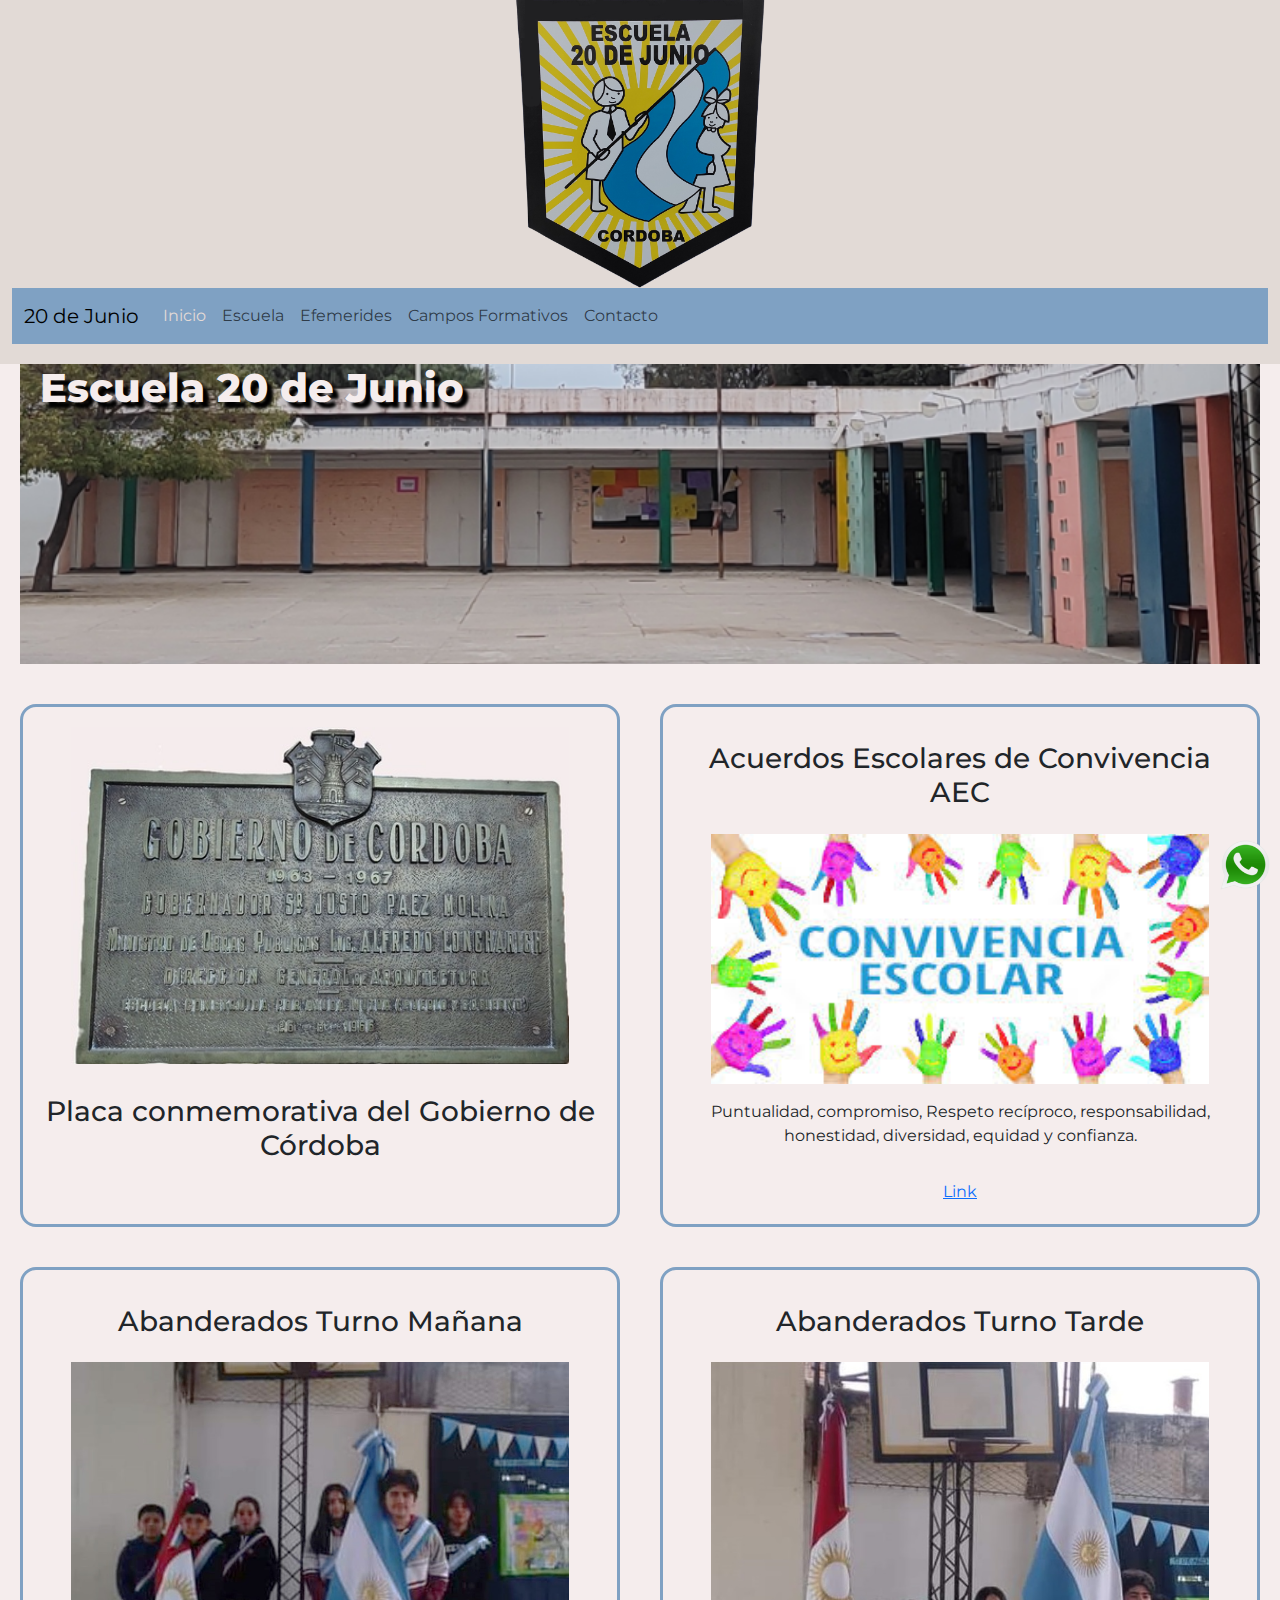
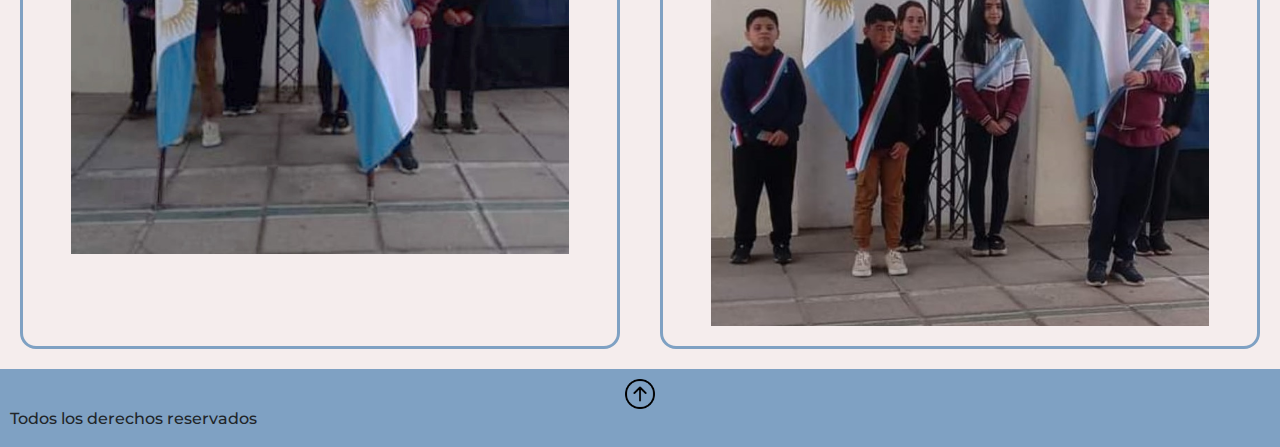
<file: index.html>
<!DOCTYPE html>
<html lang="en">
<head>
    <meta charset="UTF-8">
    <meta name="viewport" content="width=device-width, initial-scale=1.0">
    <!-- link de bt -->
    <link href="https://cdn.jsdelivr.net/npm/bootstrap@5.3.3/dist/css/bootstrap.min.css" rel="stylesheet" integrity="sha384-QWTKZyjpPEjISv5WaRU9OFeRpok6YctnYmDr5pNlyT2bRjXh0JMhjY6hW+ALEwIH" crossorigin="anonymous">
    <!-- linkeo css -->
    <link rel="stylesheet" href="css/main.css">
    <title>Inicio - Escuela 20 de Junio</title>
    <meta name="description" content="Escuela 20 de Junio, con nivel primario en ambos turnos. Te presentamos la web de nuestra querida escuela primaria.">
    <meta name="keywords" content="escuela, educacion, barrio, jardin, primaria, villa revol, zona sur, cordoba, sur, argentina, capital, ciudad universitaria">
    <!-- link de fuentes -->
    <link rel="preconnect" href="https://fonts.googleapis.com">
    <link rel="preconnect" href="https://fonts.gstatic.com" crossorigin>
    <link href="https://fonts.googleapis.com/css2?family=Montserrat:ital,wght@0,100..900;1,100..900&display=swap" rel="stylesheet">
    <!-- link para animacion de h1 -->
    <link rel="stylesheet" href="https://cdnjs.cloudflare.com/ajax/libs/animate.css/4.1.1/animate.min.css">
    <!-- se agrega favicom -->
    <link rel="apple-touch-icon" sizes="180x180" href="img/apple-touch-icon.png">
    <link rel="icon" type="image/png" sizes="32x32" href="img/favicon-32x32.png">
    <link rel="icon" type="image/png" sizes="16x16" href="img/favicon-16x16.png">
  </head>
<body>
    <!-- imagen y menu principal -->
    <header id="arriba-index" class="container-fluid">
        <div class="row">
            <div class=" text-center">
                <a href="index.html" >
                    <img class="imagen-logo" src="img/escudo.png" alt="logo del menu">
                </a>
            </div>
            
            <div>  
              <!-- menu de navegacion de bt -->
              <nav class=" navbar navbar-expand-lg marg-0">
                <div class="container-fluid">
                  <a class="navbar-brand" href="index.html">20 de Junio</a>
                  <button class="navbar-toggler " type="button" data-bs-toggle="collapse" data-bs-target="#navbarSupportedContent" aria-controls="navbarSupportedContent" aria-expanded="false" aria-label="Toggle navigation">
                    <span class="navbar-toggler-icon"></span>
                  </button>
                  <div class="collapse navbar-collapse" id="navbarSupportedContent">
                    <ul class="navbar-nav me-auto mb-2 mb-lg-0">
                      <li class="nav-item">
                        <a class="nav-link disable page-active">Inicio</a>
                      </li>
                      <li class="nav-item">
                        <a href="pages/escuela.html" class="nav-link mouse" >Escuela</a>
                      </li>
                      <li class="nav-item">
                        <a href="pages/efemerides.html" class="nav-link mouse" >Efemerides</a>
                      </li>
                      <li class="nav-item">
                        <a href="pages/campos-formativos.html" class="nav-link mouse">Campos Formativos</a>
                      </li>
                      <li class="nav-item">
                        <a href="pages/contacto.html" class="nav-link mouse">Contacto</a>
                      </li>
                    </ul>
                  </div>
                </div>
              </nav>
            </div>
        </div>
        
        
    </header>

    <!-- Contenido principal --> 
    <main>
        
        <div class="div-index">
            <h1 class="animate__animated animate__backInLeft animate__slow">Escuela 20 de Junio</h1>
        </div>

        <div class="main-index">
          <div class="contenedor">
            <img src="img/placa-gobernador.jpg" alt="placa conmemorativa" class="foto-html">
            <h3>Placa conmemorativa del Gobierno de Córdoba</h3>
          </div>

          <div class="contenedor">
            <h3>Acuerdos Escolares de Convivencia <span>AEC</span></h3>
            <img src="img/aec.jpg" alt="manos pintadas - convivencia escolar" class="foto-html">
            <p>Puntualidad, compromiso, Respeto recíproco, responsabilidad, honestidad, diversidad, equidad y confianza.</p>
            <a href="https://www.igualdadycalidadcba.gov.ar/SIPEC-CBA/publicaciones/Narrativas2009/Convivencia.pdf" target="_blank">Link</a>
          </div>

          <div class="contenedor">
            <h3>Abanderados Turno Mañana</h3>
            <img src="img/abanderados-turno-m.jpg" alt="alumnos abanderados turno mañana" class="foto-html">
          </div>

          <div class="contenedor">
            <h3>Abanderados Turno Tarde</h3>
            <img src="img/abanderados-turno-t.jpg" alt="alumnos abanderados turno tarde"  class="foto-html">
          </div>

        </div>
       
    </main>
    
     <!-- pie de pagina -->
    <footer>
        
        
        <!-- imagen y link de whatsapp -->
        <div class="icon-whatsapp fixed-bottom">
            <a href="https://wa.me/+5493515920626" target="_blank"><img src="img/whatsapp.png" alt="icono whatsapp"></a>

        </div>

        <!-- boton volver arriba -->
        <div  class="flecha">
          <a href="#arriba-index">
                <img src="img/flecha-arriba.png" alt="flecha para arriba">
          </a>
        </div>
        <h6>Todos los derechos reservados</h6>
    </footer>
    

    <!-- js -->
    <script src="https://cdn.jsdelivr.net/npm/bootstrap@5.3.3/dist/js/bootstrap.bundle.min.js" integrity="sha384-YvpcrYf0tY3lHB60NNkmXc5s9fDVZLESaAA55NDzOxhy9GkcIdslK1eN7N6jIeHz" crossorigin="anonymous"></script>
</body>
</html>
</file>
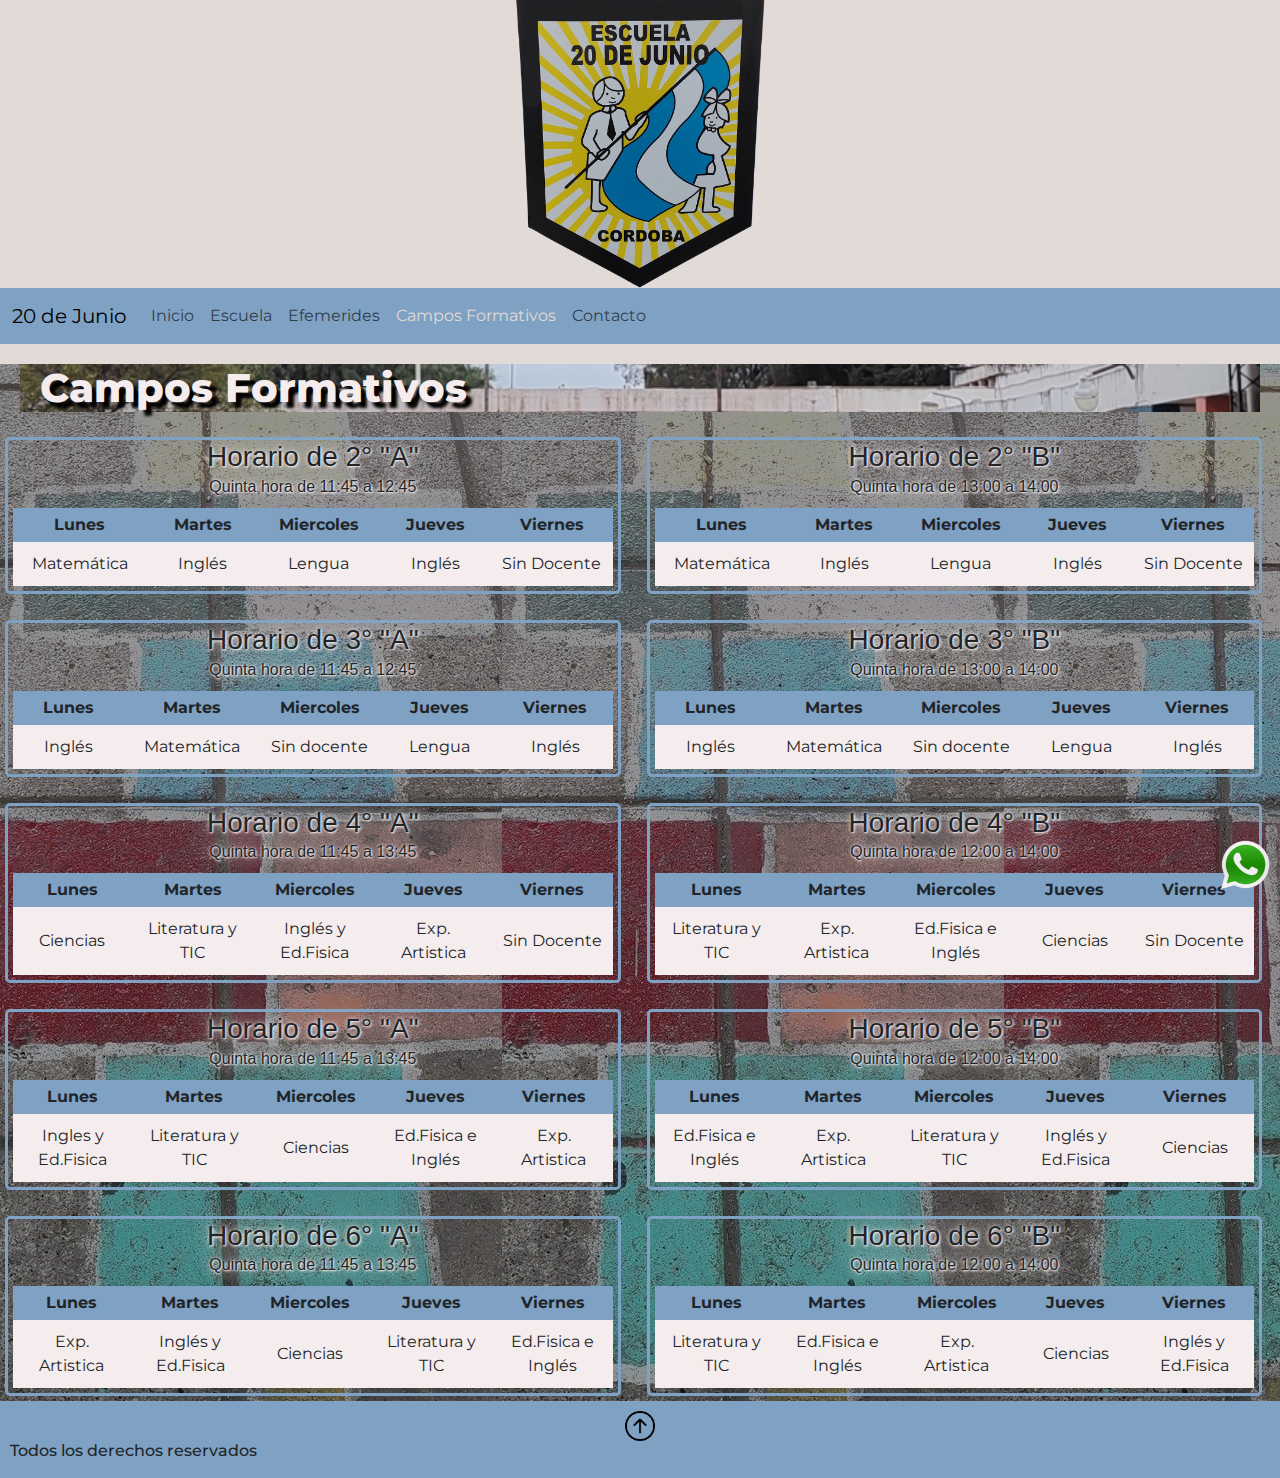
<file: pages/campos-formativos.html>
<!DOCTYPE html>
<html lang="en">
<head>
    <meta charset="UTF-8">
    <meta name="viewport" content="width=device-width, initial-scale=1.0">
    <!-- link de bt -->
    <link href="https://cdn.jsdelivr.net/npm/bootstrap@5.3.3/dist/css/bootstrap.min.css" rel="stylesheet" integrity="sha384-QWTKZyjpPEjISv5WaRU9OFeRpok6YctnYmDr5pNlyT2bRjXh0JMhjY6hW+ALEwIH" crossorigin="anonymous">
    <!-- link del css -->
    <link rel="stylesheet" href="../css/main.css">
    <title>Horario de los Campos Formativos - 20 de Junio</title>
    <meta name="description" content="Los campos formativos atienden simultaneamente a la dimension práctica y teórica, siendo responsables de su articulación. Aqui estan los horarios de ambos turnos">
    <!-- link de fuentes -->
    <link rel="preconnect" href="https://fonts.googleapis.com">
    <link rel="preconnect" href="https://fonts.gstatic.com" crossorigin>
    <link href="https://fonts.googleapis.com/css2?family=Montserrat:ital,wght@0,100..900;1,100..900&display=swap" rel="stylesheet">
    <!-- link para animacion de h1 -->
    <link rel="stylesheet" href="https://cdnjs.cloudflare.com/ajax/libs/animate.css/4.1.1/animate.min.css">
    <!-- se agrega favicom -->
    <link rel="apple-touch-icon" sizes="180x180" href="../img/apple-touch-icon.png">
    <link rel="icon" type="image/png" sizes="32x32" href="../img/favicon-32x32.png">
    <link rel="icon" type="image/png" sizes="16x16" href="../img/favicon-16x16.png">
</head>
<body>
    <header id="arriba-campos" class="container-fluid">
        <div class="row">
            <div class=" text-center">
                <a href="../index.html" >
                    <img class="imagen-logo" src="../img/escudo.png" alt="logo del menu">
                </a>
                </div>
            <!-- menu de navegacion de bt -->
            <nav class=" navbar navbar-expand-lg marg-0">
                <div class="container-fluid">
                    <a class="navbar-brand" href="../index.html">20 de Junio</a>

                    <button class="navbar-toggler" type="button" data-bs-toggle="collapse" data-bs-target="#navbarSupportedContent" aria-controls="navbarSupportedContent" aria-expanded="false" aria-label="Toggle navigation">
                        <span class="navbar-toggler-icon"></span>
                    </button>
                    <div class="collapse navbar-collapse" id="navbarSupportedContent">
                        <ul class="navbar-nav me-auto mb-2 mb-lg-0">
                            <li class="nav-item">
                                <a href="../index.html" class="nav-link mouse">Inicio</a>
                            </li>
                            <li class="nav-item">
                                <a href="escuela.html" class="nav-link mouse" >Escuela</a>
                            </li>
                            <li class="nav-item">
                                <a href="efemerides.html" class="nav-link mouse" >Efemerides</a>
                            </li>
                            <li class="nav-item">
                                <a href="campos-formativos.html" class="nav-link disable page-active">Campos Formativos</a>
                            </li>
                            <li class="nav-item">
                                <a href="contacto.html" class="nav-link mouse">Contacto</a>
                            </li>
                        </ul>
                    </div>
                </div>
            </nav>
        </div>
    </header>

    <main class="main-campos">
        <div class="div-secundarios">
            <h1 class="animate__animated animate__backInLeft animate__slow">Campos Formativos</h1>
            
        </div>

        <div class="div-tablas-campos">
            <div>
                <h3>Horario de 2° "A"</h3>
                <p>Quinta hora de 11:45 a 12:45</p>
             
                <table>
                    <tr>
                        <th>Lunes</th>
                        <th>Martes</th>
                        <th>Miercoles</th>
                        <th>Jueves</th>
                        <th>Viernes</th>
                    </tr>
                    <tr>
                        <td>Matemática</td>
                        <td>Inglés</td>
                        <td>Lengua</td>
                        <td>Inglés</td>
                        <td>Sin Docente</td>
                    </tr>
                </table>
            </div> 
            <div>
                <h3>Horario de 2° "B"</h3>
                <p> Quinta hora de 13:00 a 14:00</p>
                <table>
                    <tr>
                        <th>Lunes</th>
                        <th>Martes</th>
                        <th>Miercoles</th>
                        <th>Jueves</th>
                        <th>Viernes</th>
                    </tr>
                    <tr>
                        <td>Matemática</td>
                        <td>Inglés</td>
                        <td>Lengua</td>
                        <td>Inglés</td>
                        <td>Sin Docente</td>
                    </tr>
                </table>
            </div>
            <div>
                <h3>Horario de 3° "A"</h3>
                <p> Quinta hora de 11:45 a 12:45</p>
                <table>
                    <tr>
                        <th>Lunes</th>
                        <th>Martes</th>
                        <th>Miercoles</th>
                        <th>Jueves</th>
                        <th>Viernes</th>
                    </tr>
                    <tr>
                        <td>Inglés</td>
                        <td>Matemática</td>
                        <td>Sin docente</td>
                        <td>Lengua</td>
                        <td>Inglés</td>
                    </tr>
                </table>
            </div>
            <div>
                <h3>Horario de 3° "B"</h3>
                <p> Quinta hora de 13:00 a 14:00</p>
                <table>
                    <tr>
                        <th>Lunes</th>
                        <th>Martes</th>
                        <th>Miercoles</th>
                        <th>Jueves</th>
                        <th>Viernes</th>
                    </tr>
                    <tr>
                        <td>Inglés</td>
                        <td>Matemática</td>
                        <td>Sin docente</td>
                        <td>Lengua</td>
                        <td>Inglés</td>
                    </tr>
                </table>
            </div>     
            <div>
                <h3>Horario de 4° "A"</h3>
                <p> Quinta hora de 11:45 a 13:45</p>
                <table>
                    <tr>
                        <th>Lunes</th>
                        <th>Martes</th>
                        <th>Miercoles</th>
                        <th>Jueves</th>
                        <th>Viernes</th>
                    </tr>
                    <tr>
                        <td>Ciencias</td>
                        <td>Literatura y TIC</td>
                        <td>Inglés y Ed.Fisica</td>
                        <td>Exp. Artistica</td>
                        <td>Sin Docente</td>
                    </tr>
                </table>
            </div> 
            <div>
                <h3>Horario de 4° "B"</h3>
                <p> Quinta hora de 12:00 a 14:00</p>
                <table>
                    <tr>
                        <th>Lunes</th>
                        <th>Martes</th>
                        <th>Miercoles</th>
                        <th>Jueves</th>
                        <th>Viernes</th>
                    </tr>
                    <tr>
                        <td>Literatura y TIC</td>
                        <td>Exp. Artistica</td>
                        <td>Ed.Fisica e Inglés</td>
                        <td>Ciencias</td>
                        <td>Sin Docente</td>
                    </tr>
                </table>
            </div> 
            <div>
                <h3>Horario de 5° "A"</h3>
                <p> Quinta hora de 11:45 a 13:45</p>
                <table>
                    <tr>
                        <th>Lunes</th>
                        <th>Martes</th>
                        <th>Miercoles</th>
                        <th>Jueves</th>
                        <th>Viernes</th>
                    </tr>
                    <tr>
                        <td>Ingles y Ed.Fisica</td>
                        <td>Literatura y TIC</td>
                        <td>Ciencias</td>
                        <td>Ed.Fisica e Inglés</td>
                        <td>Exp. Artistica</td>
                    </tr>
                </table>
            </div>
            <div>
                <h3>Horario de 5° "B"</h3>
                <p> Quinta hora de 12:00 a 14:00</p>
                <table>
                    <tr>
                        <th>Lunes</th>
                        <th>Martes</th>
                        <th>Miercoles</th>
                        <th>Jueves</th>
                        <th>Viernes</th>
                    </tr>
                    <tr>
                        <td>Ed.Fisica e Inglés</td>
                        <td>Exp. Artistica</td>
                        <td>Literatura y TIC</td>
                        <td>Inglés y Ed.Fisica</td>
                        <td>Ciencias</td>
                    </tr>
                </table>
            </div>
            <div>
                <h3>Horario de 6° "A"</h3>
                <p> Quinta hora de 11:45 a 13:45</p>
                <table>
                    <tr>
                        <th>Lunes</th>
                        <th>Martes</th>
                        <th>Miercoles</th>
                        <th>Jueves</th>
                        <th>Viernes</th>
                    </tr>
                    <tr>
                        <td>Exp. Artistica</td>
                        <td>Inglés y Ed.Fisica</td>
                        <td>Ciencias</td>
                        <td>Literatura y TIC</td>
                        <td>Ed.Fisica e Inglés</td>
                    </tr>
                </table>
            </div> 
            <div>
                <h3>Horario de 6° "B"</h3>
                <p> Quinta hora de 12:00 a 14:00</p>
                <table>
                    <tr>
                        <th>Lunes</th>
                        <th>Martes</th>
                        <th>Miercoles</th>
                        <th>Jueves</th>
                        <th>Viernes</th>
                    </tr>
                    <tr>
                        <td>Literatura y TIC</td>
                        <td>Ed.Fisica e Inglés</td>
                        <td>Exp. Artistica</td>
                        <td>Ciencias</td>
                        <td>Inglés y Ed.Fisica</td>
                    </tr>
                </table>
            </div> 
        </div>
    </main>
    

    <footer>
        <!-- imagen y link de whatsapp -->
        <div class="icon-whatsapp">
            <a href="https://wa.me/+5493515920626" target="_blank"><img src="../img/whatsapp.png" alt="icono whatsapp">
            </a>

        </div>

        <!-- boton volver arriba -->
        <div  class="flecha">
            <a href="#arriba-campos">
                <img src="../img/flecha-arriba.png" alt="flecha para arriba">
            </a>
        </div>
        <h6>Todos los derechos reservados</h6>
    </footer>

    <!-- link de bt js -->
    <script src="https://cdn.jsdelivr.net/npm/bootstrap@5.3.3/dist/js/bootstrap.bundle.min.js" integrity="sha384-YvpcrYf0tY3lHB60NNkmXc5s9fDVZLESaAA55NDzOxhy9GkcIdslK1eN7N6jIeHz" crossorigin="anonymous"></script>
</body>
</html>
</file>
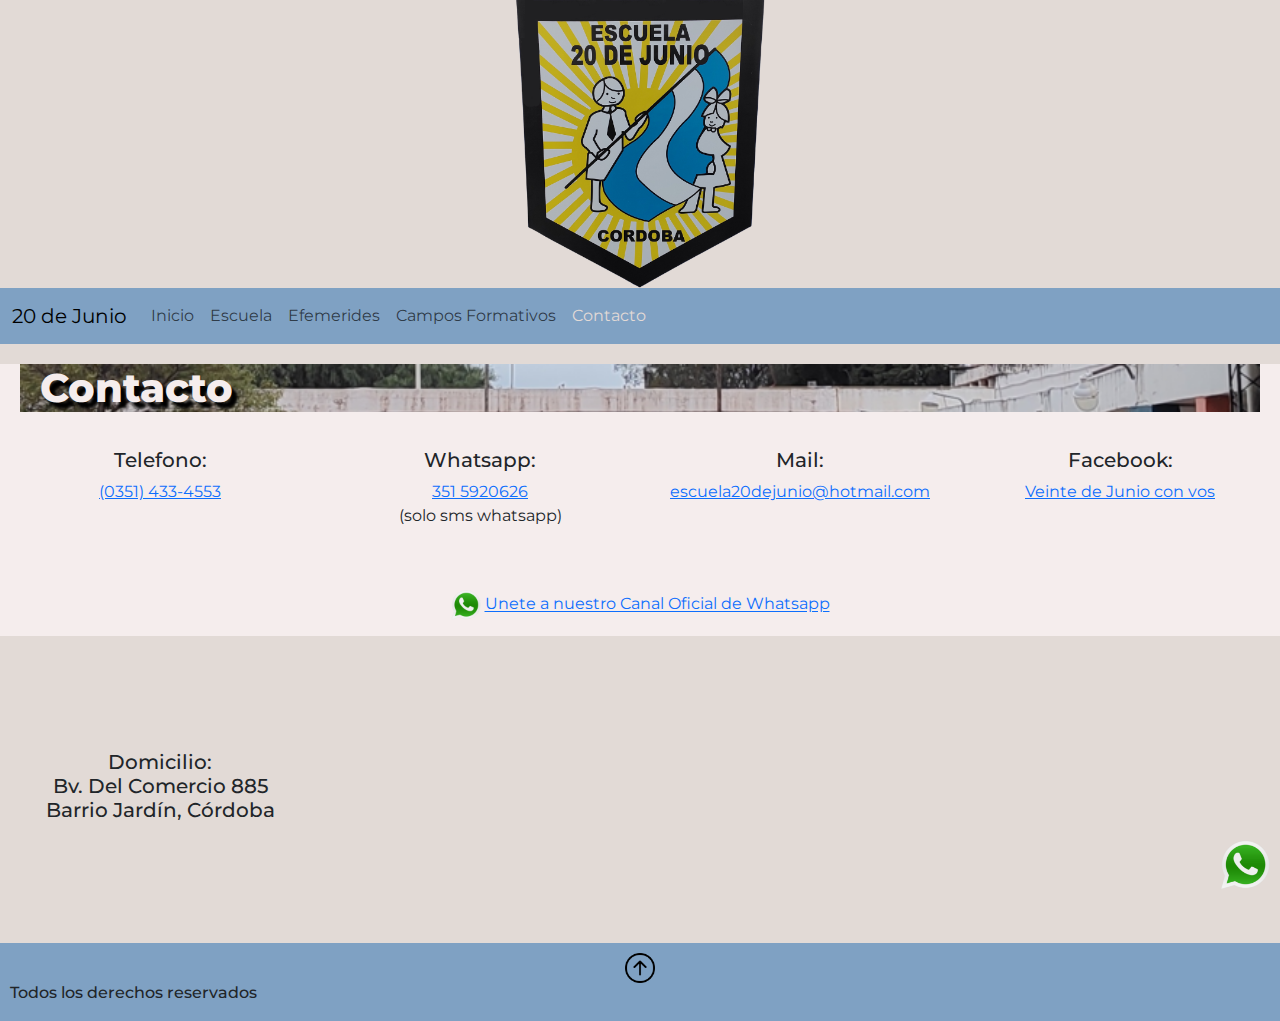
<file: pages/contacto.html>
<!DOCTYPE html>
<html lang="en">
<head>
    <meta charset="UTF-8">
    <meta name="viewport" content="width=device-width, initial-scale=1.0">
    <!-- link de bt -->
    <link href="https://cdn.jsdelivr.net/npm/bootstrap@5.3.3/dist/css/bootstrap.min.css" rel="stylesheet" integrity="sha384-QWTKZyjpPEjISv5WaRU9OFeRpok6YctnYmDr5pNlyT2bRjXh0JMhjY6hW+ALEwIH" crossorigin="anonymous">
    <!-- link icon bt -->
    <link rel="stylesheet" href="https://cdn.jsdelivr.net/npm/bootstrap-icons@1.11.3/font/bootstrap-icons.min.css">
    <!-- link del css -->
    <link rel="stylesheet" href="../css/main.css">
    <title>Contactos - 20 de Junio</title>
    <meta name="description" content="Todos nuestros medios de contacto por los que se pueden comunicar. Tenemos mail, teléfono, whatsapp y facebook.">
    <!-- link de fuentes -->
    <link rel="preconnect" href="https://fonts.googleapis.com">
    <link rel="preconnect" href="https://fonts.gstatic.com" crossorigin>
    <link href="https://fonts.googleapis.com/css2?family=Montserrat:ital,wght@0,100..900;1,100..900&display=swap" rel="stylesheet">
    <!-- link para animacion de h1 -->
    <link rel="stylesheet" href="https://cdnjs.cloudflare.com/ajax/libs/animate.css/4.1.1/animate.min.css">
    <!-- se agrega favicom -->
    <link rel="apple-touch-icon" sizes="180x180" href="../img/apple-touch-icon.png">
    <link rel="icon" type="image/png" sizes="32x32" href="../img/favicon-32x32.png">
    <link rel="icon" type="image/png" sizes="16x16" href="../img/favicon-16x16.png">
</head>

<body>
    <header id="arriba-contacto" class="container-fluid">
        <div class="row">
            <div class=" text-center">
                <a href="../index.html" >
                    <img class="imagen-logo" src="../img/escudo.png" alt="logo del menu">
                </a>
            </div>
        
            <!-- menu de navegacion de bt -->
            <nav class=" navbar navbar-expand-lg marg-0">
                <div class="container-fluid">
                    <a class="navbar-brand" href="../index.html">20 de Junio</a>

                    <button class="navbar-toggler" type="button" data-bs-toggle="collapse" data-bs-target="#navbarSupportedContent" aria-controls="navbarSupportedContent" aria-expanded="false" aria-label="Toggle navigation">
                        <span class="navbar-toggler-icon"></span>
                    </button>
                    <div class="collapse navbar-collapse" id="navbarSupportedContent">
                        <ul class="navbar-nav me-auto mb-2 mb-lg-0">
                            <li class="nav-item">
                                <a href="../index.html" class="nav-link mouse">Inicio</a>
                            </li>
                            <li class="nav-item">
                                <a class="nav-link mouse" >Escuela</a>
                            </li>
                            <li class="nav-item">
                                <a href="efemerides.html" class="nav-link mouse" >Efemerides</a>
                            </li>
                            <li class="nav-item">
                                <a href="campos-formativos.html" class="nav-link mouse">Campos Formativos</a>
                            </li>
                            <li class="nav-item">
                                
                                <a href="contacto.html" class="nav-link disable page-active">Contacto</a>
                            </li>
                        </ul>
                    </div>
                </div>
            </nav>
        </div>
    </header>

    <main>
        <div class="div-secundarios">
            <h1 class="animate__animated animate__backInLeft animate__slow">Contacto</h1>
        </div>

        <div>
            <div class="contactos">
                <div><h5>Telefono:</h5>
                    <a href="tel:(0351)433-4553" target="_blank">(0351) 433-4553</a>
                </div>
                <div>
                    <h5>Whatsapp:</h5>
                    <a href="https://wa.me/+5493515920626" target="_blank">351 5920626 </a>
                    <p>(solo sms whatsapp)</p>
                </div>
                <div>
                    <h5>Mail:</h5> 
                    <a href="mailto:escuela20dejunio@hotmail.com" target="_blank">escuela20dejunio@hotmail.com</a> 
                </div>
                <div>
                    <h5>Facebook:</h5>
                    <a href="https://www.facebook.com/veinte.dejunio.33" target="_blank">Veinte de Junio con vos</a>
                </div>
                <div class="link-canal">
                    <img class="img-whatsapp" src="../img/whatsapp.png" alt="icono whatsapp">
                    <a href="https://whatsapp.com/channel/0029VaINmRvFnSz7zRt57f29" target="_blank">Unete a nuestro Canal Oficial de Whatsapp</a>
                </div>
            </div>
        </div>

        <div class="mapa">
            <div>
                <h5> Domicilio: <br>Bv. Del Comercio 885 Barrio Jardín, Córdoba</h5>
            </div>

            <!-- mapa de google -->
            <div>
                <iframe src="https://www.google.com/maps/embed?pb=!1m18!1m12!1m3!1d27225.08075545466!2d-64.19361616514296!3d-31.465469739095482!2m3!1f0!2f0!3f0!3m2!1i1024!2i768!4f13.1!3m3!1m2!1s0x9432a2effd20fcaf%3A0xf0e2e670ffd8b6a7!2sEscuela%20Prov.%2020%20De%20Junio!5e0!3m2!1ses-419!2sar!4v1726320944235!5m2!1ses-419!2sar" width="400" height="300" style="border:0;" allowfullscreen="" loading="lazy" referrerpolicy="no-referrer-when-downgrade"></iframe>
            </div>
           
        </div>
    </main>

    <footer>
        
        <!-- imagen y link de whatsapp -->
        <div class="icon-whatsapp">
            <a href="https://wa.me/+5493515920626" target="_blank"><img src="../img/whatsapp.png" alt="icono whatsapp"></a>

        </div>

        <!-- boton volver arriba -->
        <div  class="flecha">
            <a href="#arriba-contacto">
                <img src="../img/flecha-arriba.png" alt="flecha para arriba">
            </a>
        </div>
        <h6>Todos los derechos reservados</h6>
    </footer>
    
    <!-- link de bt js -->
    <script src="https://cdn.jsdelivr.net/npm/bootstrap@5.3.3/dist/js/bootstrap.bundle.min.js" integrity="sha384-YvpcrYf0tY3lHB60NNkmXc5s9fDVZLESaAA55NDzOxhy9GkcIdslK1eN7N6jIeHz" crossorigin="anonymous"></script>
</body>

</html>
</file>
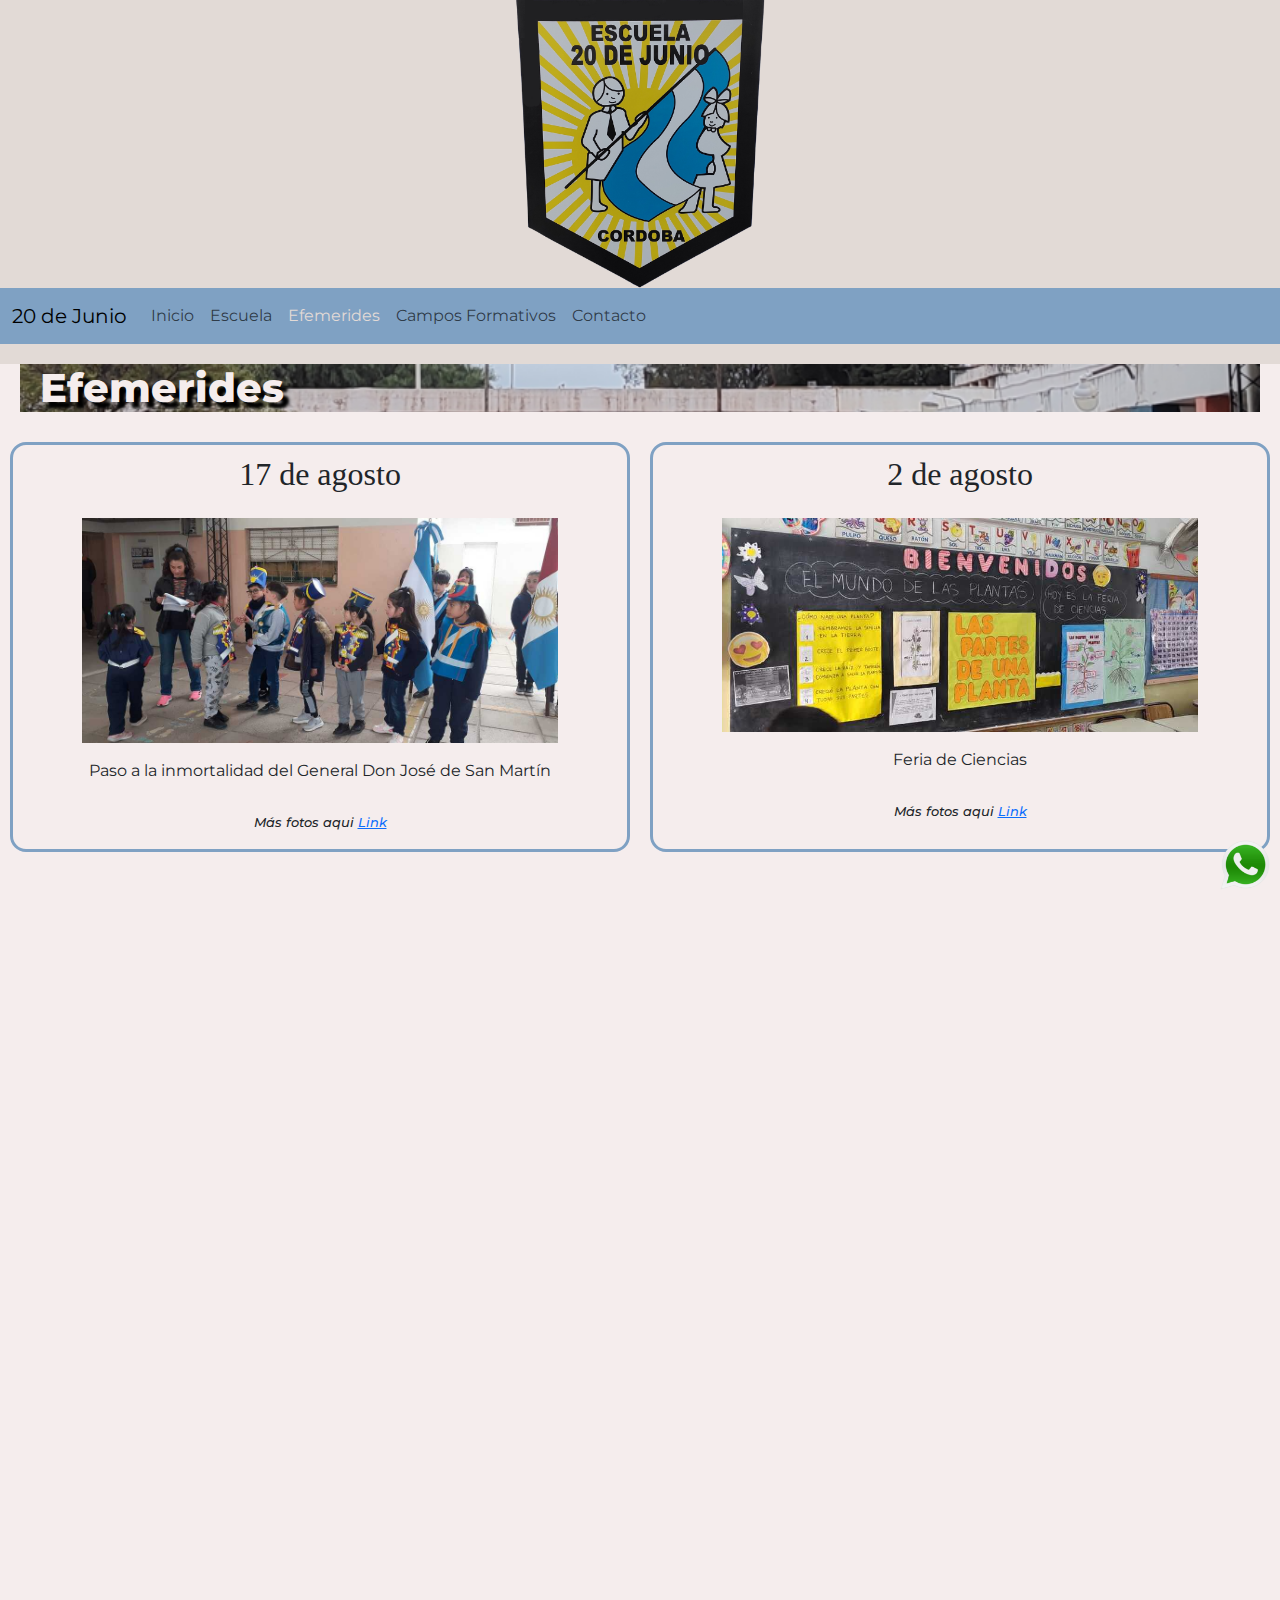
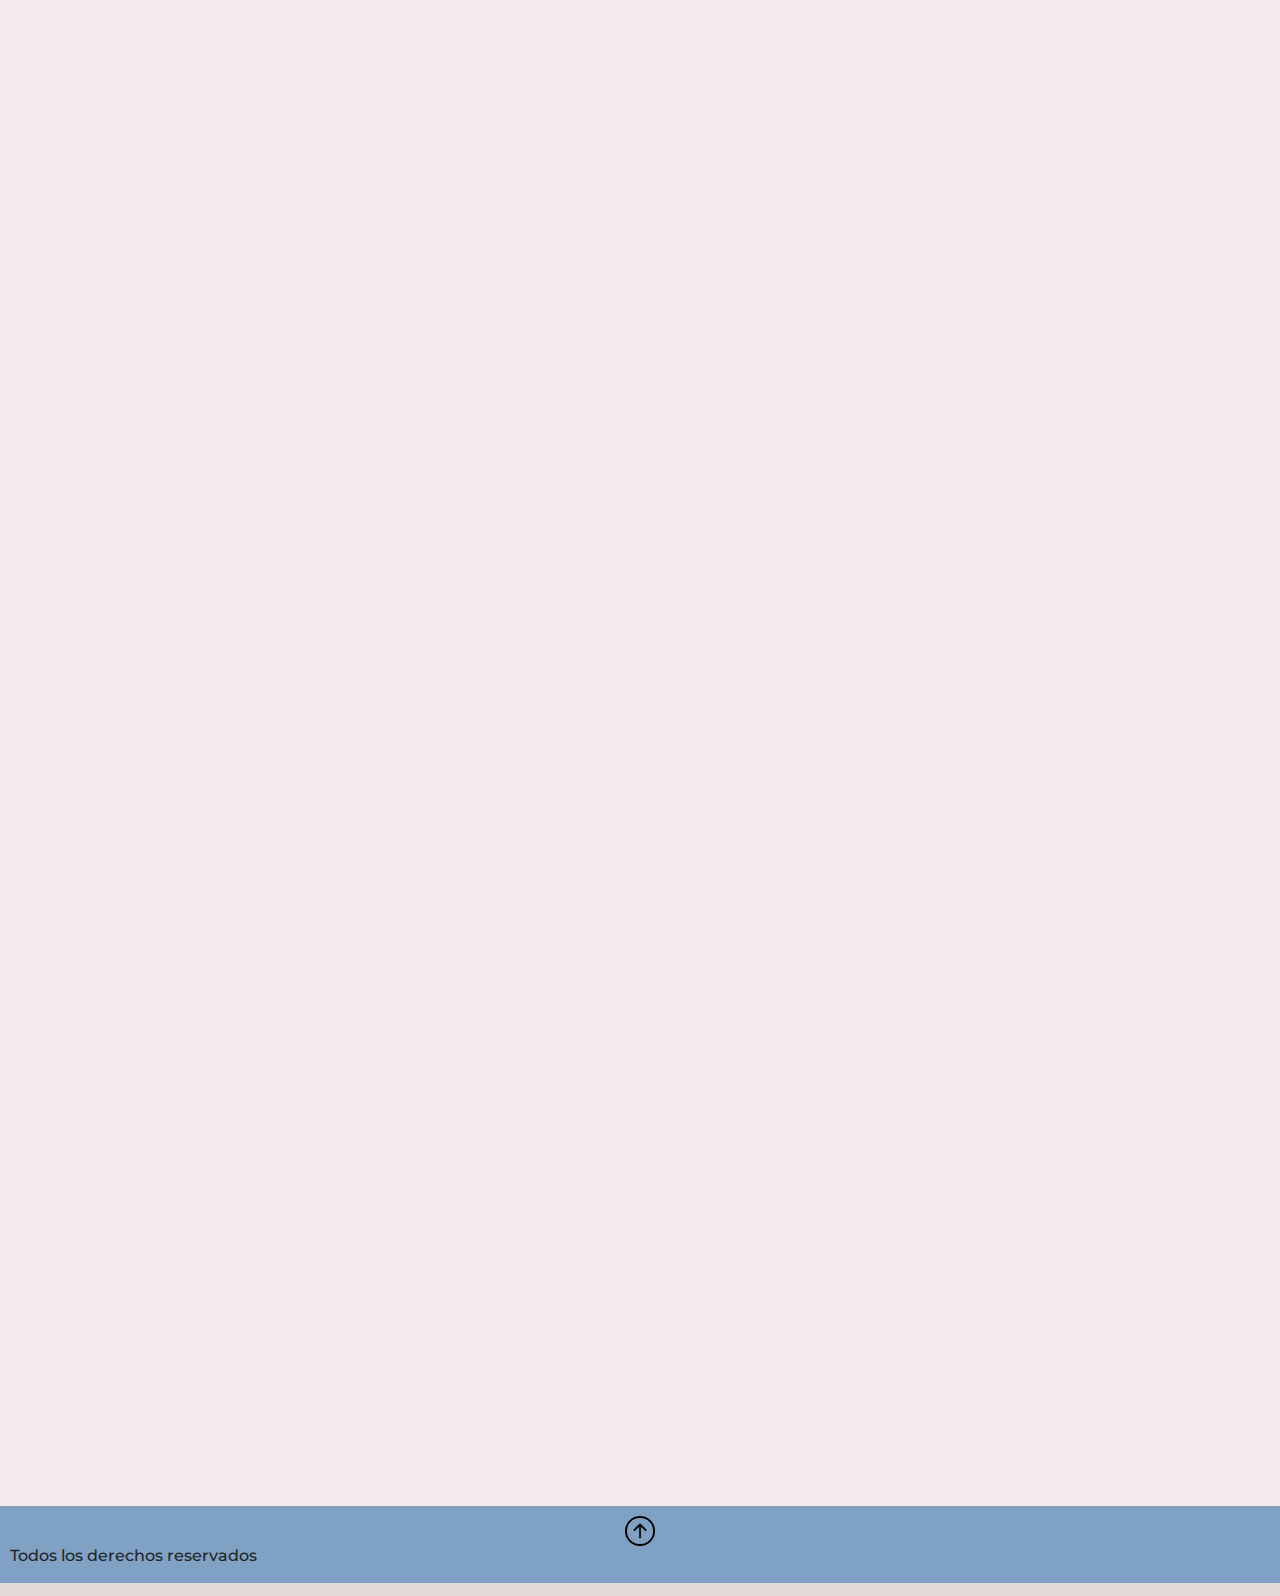
<file: pages/efemerides.html>
<!DOCTYPE html>
<html lang="en">
<head>
    <meta charset="UTF-8">
    <meta name="viewport" content="width=device-width, initial-scale=1.0">
    <!-- link de bt -->
    <link href="https://cdn.jsdelivr.net/npm/bootstrap@5.3.3/dist/css/bootstrap.min.css" rel="stylesheet" integrity="sha384-QWTKZyjpPEjISv5WaRU9OFeRpok6YctnYmDr5pNlyT2bRjXh0JMhjY6hW+ALEwIH" crossorigin="anonymous">
    <!-- link con css -->
    <link rel="stylesheet" href="../css/main.css">
    <title>Efemerides - 20 de Junio</title>
    <meta name="description" content="Todos los años hay eventos, actos y celebraciones. Aqui enumeramos algunos. Si quieren ver más estan los link de cada evento en nuestro facebook.">
    <!-- link de fuentes -->
    <link rel="preconnect" href="https://fonts.googleapis.com">
    <link rel="preconnect" href="https://fonts.gstatic.com" crossorigin>
    <link href="https://fonts.googleapis.com/css2?family=Montserrat:ital,wght@0,100..900;1,100..900&display=swap" rel="stylesheet">
    <!-- link para animacion de h1 -->
    <link rel="stylesheet" href="https://cdnjs.cloudflare.com/ajax/libs/animate.css/4.1.1/animate.min.css">
    <!-- link de animación de los div -->
    <link href="https://unpkg.com/aos@2.3.1/dist/aos.css" rel="stylesheet">
    <!-- se agrega favicom -->
    <link rel="apple-touch-icon" sizes="180x180" href="../img/apple-touch-icon.png">
    <link rel="icon" type="image/png" sizes="32x32" href="../img/favicon-32x32.png">
    <link rel="icon" type="image/png" sizes="16x16" href="../img/favicon-16x16.png">

</head>
<body>
    <header id="arriba-efemerides" class="container-fluid">
        <div class="row">
            <div class=" text-center">
                <a href="../index.html" >
                    <img class="imagen-logo" src="../img/escudo.png" alt="logo del menu">
                </a>
            </div>

            <!-- menu de navegacion de bt -->
            <nav class=" navbar navbar-expand-lg color2-bg marg-0">
                <div class="container-fluid">
                    <a class="navbar-brand" href="../index.html">20 de Junio</a>

                    <button class="navbar-toggler" type="button" data-bs-toggle="collapse" data-bs-target="#navbarSupportedContent" aria-controls="navbarSupportedContent" aria-expanded="false" aria-label="Toggle navigation">
                        <span class="navbar-toggler-icon"></span>
                    </button>
                    <div class="collapse navbar-collapse" id="navbarSupportedContent">
                        <ul class="navbar-nav me-auto mb-2 mb-lg-0">
                            <li class="nav-item">
                                <a href="../index.html" class="nav-link mouse">Inicio</a>
                            </li>
                            <li class="nav-item">
                                <a href="escuela.html" class="nav-link mouse" >Escuela</a>
                            </li>
                            <li class="nav-item">
                                <a href="efemerides.html" class="nav-link disable page-active" >Efemerides</a>
                            </li>
                            <li class="nav-item">
                                <a href="campos-formativos.html" class="nav-link mouse">Campos Formativos</a>
                            </li>
                            <li class="nav-item">
                                <a href="contacto.html" class="nav-link mouse">Contacto</a>
                            </li>
                        </ul>
                    </div>
                </div>
            </nav>
        </div>
    </header>
    <main> 
        <div class="div-secundarios">
            <h1 class="animate__animated animate__backInLeft animate__slow">Efemerides</h1>
        </div>
        <div class="main-efemerides">
            <div class="div-calendario" data-aos="fade-up" data-aos-duration="500">
                <h2>17 de agosto</h2>
                <img class="img-calendario" src="../img/agosto-17-foto.jpg" alt="foto 17 agosto">
                <p>Paso a la inmortalidad del General Don José de San Martín</p>
                <h4 class="descripcion-efemerides">Más fotos aqui
                    <a href="https://www.facebook.com/share/eCHUqwvJuw8XVady/" target="_blank">Link</a>
                </h4>
            </div>

            <div class="div-calendario" data-aos="fade-up" data-aos-duration="500">
                <h2>2 de agosto</h2>
                <img class="img-calendario" src="../img/agosto-2-foto.jpg" alt="foto 2 de agosto">
                <p>Feria de Ciencias</p>
                <h4 class="descripcion-efemerides">Más fotos aqui <a href="https://www.facebook.com/share/p/3MKTZYtPCxgGdeQo/" target="_blank">Link</a>
                </h4>
            </div>

            <div class="div-calendario" data-aos="fade-up" data-aos-duration="500">
                <h2>20 de Junio</h2>
                <img class="img-calendario" src="../img/junio-20-foto.jpg" alt="foto 20 de junio">
                <p>Promesa de Bandera y cumpleaños de la escuela</p>
                <h4 class="descripcion-efemerides">Más fotos aqui <a href="https://www.facebook.com/share/eCHUqwvJuw8XVady/" target="_blank">Link</a>
                </h4>
            </div>

            <div class="div-calendario" data-aos="fade-up" data-aos-duration="500">
                <!-- 17 de junio: "Día Nacional de la Libertad latinoamericana" -->
                <h2>17 de Junio</h2>
                <img class="img-calendario" src="../img/junio-17-foto.jpg" alt="foto 17 de junio">
                <p>Día Nacional de la Libertad latinoamericana</p>
                <h4 class="descripcion-efemerides">Más fotos aqui <a href="https://www.facebook.com/share/J5J9M1d6o8gNRfwb/" target="_blank">Link</a>
                </h4>
            </div>

            <div class="div-calendario" data-aos="fade-up" data-aos-duration="500">
                <!-- 25 de mayo: Revolucion del 25 de Mayo de  -->
                <h2>25 de Mayo de 1810</h2>
                <img class="img-calendario" src="../img/mayo-25-foto.jpg" alt="foto 25 de mayo">
                <p>Revolución de mayo, día de la Patria</p>
                <h4 class="descripcion-efemerides">Más fotos aqui <a href="https://www.facebook.com/share/eCHUqwvJuw8XVady/" target="_blank">Link</a>
                </h4>
            </div>

            <div class="div-calendario" data-aos="fade-up" data-aos-duration="500">
                <!-- 12 de mayo día del Himno Nacional Argentino -->
                <h2>12 de Mayo</h2>
                <img class="img-calendario" src="../img/mayo-12-foto.jpg" alt="foto 12 de mayo">
                <p>Himno Nacional Argentino</p>
                <h4 class="descripcion-efemerides">Más fotos aqui <a href="https://www.facebook.com/share/p/zhoqpdDkrRVZP2SN/" target="_blank">Link</a>
                </h4>
            </div>

            <div class="div-calendario" data-aos="fade-up" data-aos-duration="500">
                <!-- 1 de mayo dia del trabajador y constitucion nacional -->
                <h2>1 de Mayo</h2>
                <img class="img-calendario" src="../img/mayo-1-foto.jpg" alt="foto 1 de mayo">
                <p>Dia del trabajador y Constitución Nacional</p>
                <h4 class="descripcion-efemerides">Más fotos aqui <a href="https://www.facebook.com/share/uEMkJ8GrxD9uzns6/" target="_blank">Link</a>
                </h4>
            </div>

            <div class="div-calendario" data-aos="fade-up" data-aos-duration="500">
                <!-- 2 de abril: Dia veterano y caidos en la guerra de Malvinas -->
                <h2>2 de Abril</h2>
                <img class="img-calendario" src="../img/abril-2-foto.jpg" alt="foto 2 de abril">
                <p>Dia del veterano y caídos en la guerra de Malvinas Argentinas</p>
                <h4 class="descripcion-efemerides">Más fotos aqui <a href="https://www.facebook.com/share/v/CnmZX2x91MnybfGJ/" target="_blank">Link</a>
                </h4>
            </div>

            <div class="div-calendario" data-aos="fade-up" data-aos-duration="500">
                <!-- 24 de marzo: memoria verdad justicia -->
                <h2>24 de Marzo</h2>
                <img class="img-calendario" src="../img/marzo-24-foto.jpg" alt="foto 24 de marzo">
                <p>Memoria, verdad y justicia</p>
                <h4 class="descripcion-efemerides">Más fotos aqui <a href="https://www.facebook.com/share/p/5Xy4DYP5Eu6gExmj/" target="_blank">Link</a>
                </h4>
            </div>
        </div>
    </main>
    <footer>
        
        <!-- imagen y link de whatsapp -->
        <div class="icon-whatsapp">
            <a href="https://wa.me/+5493515920626" target="_blank"><img src="../img/whatsapp.png" alt="icono whatsapp"></a>

        </div>

        <!-- boton volver arriba -->
        <div  class="flecha">
            <a href="#arriba-efemerides">
                <img src="../img/flecha-arriba.png" alt="flecha para arriba">
            </a>
        </div>
        <h6>Todos los derechos reservados</h6>
    </footer>
    <!-- link de bt js -->
    <script src="https://cdn.jsdelivr.net/npm/bootstrap@5.3.3/dist/js/bootstrap.bundle.min.js" integrity="sha384-YvpcrYf0tY3lHB60NNkmXc5s9fDVZLESaAA55NDzOxhy9GkcIdslK1eN7N6jIeHz" crossorigin="anonymous"></script>
    <!-- link  js para animación de los div-->
    <script src="https://unpkg.com/aos@2.3.1/dist/aos.js"></script> 
    <script> 
        AOS.init();
    </script>
</body>
</html>
</file>
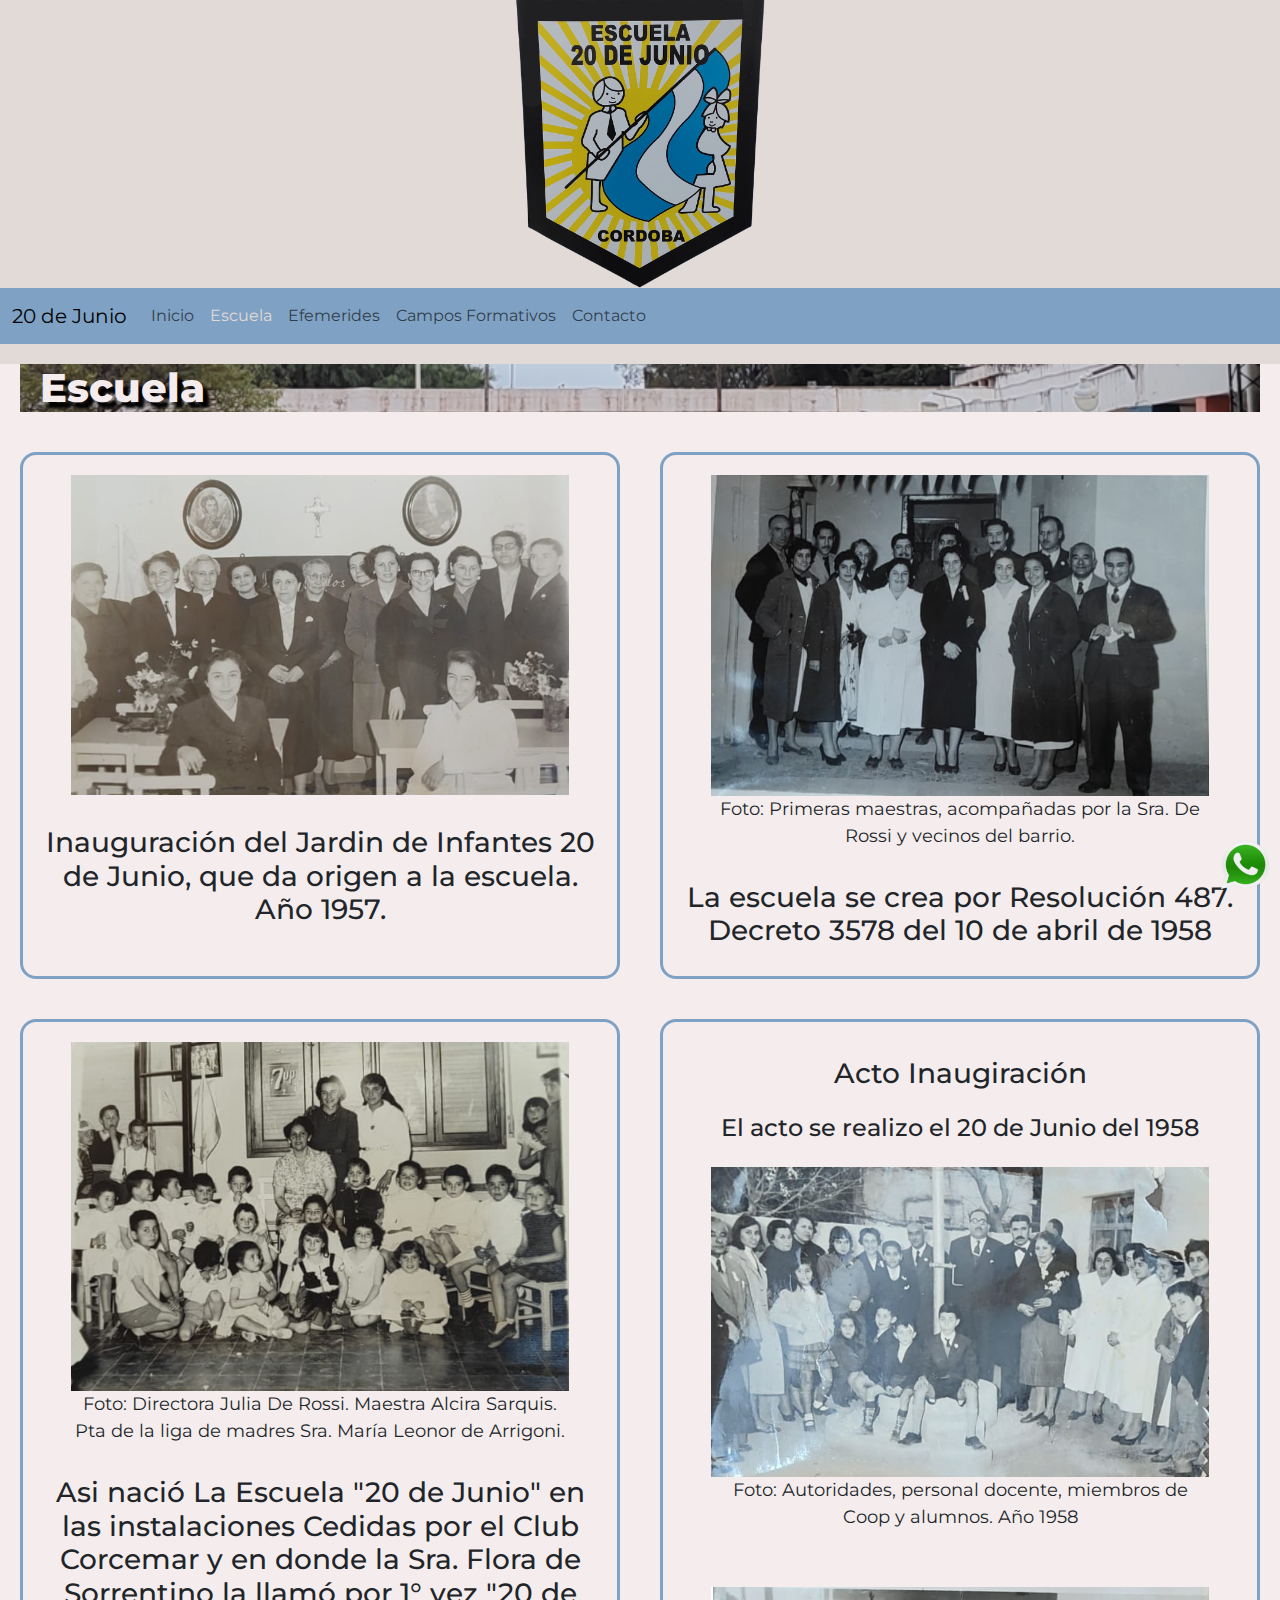
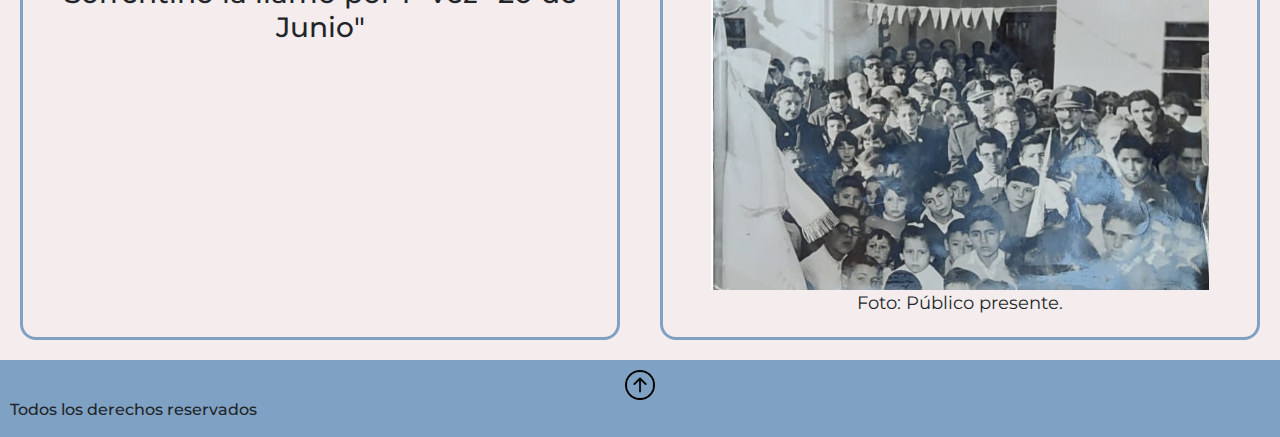
<file: pages/escuela.html>
<!DOCTYPE html>
<html lang="en">
<head>
    <meta charset="UTF-8">
    <meta name="viewport" content="width=device-width, initial-scale=1.0">
    <!-- link de bt -->
    <link href="https://cdn.jsdelivr.net/npm/bootstrap@5.3.3/dist/css/bootstrap.min.css" rel="stylesheet" integrity="sha384-QWTKZyjpPEjISv5WaRU9OFeRpok6YctnYmDr5pNlyT2bRjXh0JMhjY6hW+ALEwIH" crossorigin="anonymous">
    <!-- link del css -->
    <link rel="stylesheet" href="../css/main.css">
    <title>Nuestra Escuela - 20 de Junio</title>
    <meta name="description" content="La escuela 20 de Junio se funda gracias al Jardin de Infantes 20 de Junio, año 1957. Esta es nuestra historia.">
    <!-- link de fuentes -->
    <link rel="preconnect" href="https://fonts.googleapis.com">
    <link rel="preconnect" href="https://fonts.gstatic.com" crossorigin>
    <link href="https://fonts.googleapis.com/css2?family=Montserrat:ital,wght@0,100..900;1,100..900&display=swap" rel="stylesheet">
    <!-- link para animacion de h1 -->
    <link rel="stylesheet" href="https://cdnjs.cloudflare.com/ajax/libs/animate.css/4.1.1/animate.min.css">
    <!-- se agrega favicom -->
    <link rel="apple-touch-icon" sizes="180x180" href="../img/apple-touch-icon.png">
    <link rel="icon" type="image/png" sizes="32x32" href="../img/favicon-32x32.png">
    <link rel="icon" type="image/png" sizes="16x16" href="../img/favicon-16x16.png">
</head>
<body>
    <header id="arriba-escuela" class="container-fluid">
        <div class="row">
            <div class=" text-center">
                <a href="../index.html" >
                    <img class="imagen-logo" src="../img/escudo.png" alt="logo del menu">
                </a>
            </div>
        
            <!-- menu de navegacion de bt -->
            <nav class=" navbar navbar-expand-lg marg-0">
                <div class="container-fluid">
                    <a class="navbar-brand" href="../index.html">20 de Junio</a>

                    <button class="navbar-toggler" type="button" data-bs-toggle="collapse" data-bs-target="#navbarSupportedContent" aria-controls="navbarSupportedContent" aria-expanded="false" aria-label="Toggle navigation">
                        <span class="navbar-toggler-icon"></span>
                    </button>
                    <div class="collapse navbar-collapse" id="navbarSupportedContent">
                        <ul class="navbar-nav me-auto mb-2 mb-lg-0">
                            <li class="nav-item">
                                <a href="../index.html" class="nav-link mouse">Inicio</a>
                            </li>
                            <li class="nav-item">
                                <a class="nav-link disable page-active" >Escuela</a>
                            </li>
                            <li class="nav-item">
                                <a href="efemerides.html" class="nav-link mouse" >Efemerides</a>
                            </li>
                            <li class="nav-item">
                                <a href="campos-formativos.html" class="nav-link mouse">Campos Formativos</a>
                            </li>
                            <li class="nav-item">
                                <a href="contacto.html" class="nav-link mouse">Contacto</a>
                            </li>
                        </ul>
                    </div>
                </div>
            </nav>
        </div>
    </header>

    <main>
        <div class="div-secundarios">
            <h1 class="animate__animated animate__backInLeft animate__slow">Escuela</h1>
            
        </div>

        <div class="main-escuela">
            <div class="contenedor">
                <div>    
                    <img src="../img/jardin-origen.jpg" alt="docentes del jardin" class="foto-html">
                </div>
                <h3> Inauguración del Jardin de Infantes 20 de Junio, que da origen a la escuela. Año 1957.</h3>
            </div>

            <div class="contenedor">
                <div>
                    <img src="../img/primeros-docentes.png" alt="Primeros docentes" class="foto-html">
                    <p class="detalle-foto">Foto: Primeras maestras, acompañadas por la Sra. De Rossi y vecinos del barrio.</p>
                </div>
                <h3>La escuela se crea por Resolución 487. Decreto 3578 del 10 de abril de 1958</h3>
            </div>
            

            <div class="contenedor">
                <div>
                    <img src="../img/primeros-alumnos.png" alt="primeros alumnos" class="foto-html">
                    <p class="detalle-foto">Foto: Directora Julia De Rossi. Maestra Alcira Sarquis. Pta de la liga de madres Sra. María Leonor de Arrigoni.</p>
                </div>
                <h3>Asi nació La Escuela "20 de Junio" en las instalaciones Cedidas por el Club Corcemar y en donde la Sra. Flora de Sorrentino la llamó por 1° vez "20 de Junio"</h3>
            </div>
            
            <div class="contenedor">
                <h3>Acto Inaugiración</h3>
                <h4>El acto se realizo el 20 de Junio del 1958</h4>
                <div>
                    <img src="../img/acto-inauguracion.png" alt="Foto Inaugiración con mastil" class="foto-html">
                    <p class="detalle-foto">Foto: Autoridades, personal docente, miembros de Coop y alumnos. Año 1958</p>
                </div>
                &nbsp;
                <div>
                    <img src="../img/acto-inauguracion2.png" alt="Foto Inaugiración con mastil" class="foto-html">
                    <p class="detalle-foto">Foto: Público presente.</p>
                </div>
            </div>
            
        </div>

    </main>

    <footer>
       
        
        <!-- imagen y link de whatsapp -->
        <div class="icon-whatsapp">
            <a href="https://wa.me/+5493515920626" target="_blank"><img src="../img/whatsapp.png" alt="icono whatsapp"></a>

        </div>
        
        <!-- boton volver arriba -->
        <div  class="flecha">
            <a href="#arriba-escuela">
                <img src="../img/flecha-arriba.png" alt="flecha para arriba">
            </a>
        </div>
        <h6>Todos los derechos reservados</h6>
    </footer>
    
    <!-- link de bt js -->
    <script src="https://cdn.jsdelivr.net/npm/bootstrap@5.3.3/dist/js/bootstrap.bundle.min.js" integrity="sha384-YvpcrYf0tY3lHB60NNkmXc5s9fDVZLESaAA55NDzOxhy9GkcIdslK1eN7N6jIeHz" crossorigin="anonymous"></script>
</body>
</html>
</file>
<file: css/main.css>
@charset "UTF-8";
/*reset*/
* {
  margin: 0;
  padding: 0;
  box-sizing: border-box;
}

body {
  font-family: "Montserrat", sans-serif;
  background-color: #E2DAD6;
  /* fuente solo para titulos tablas de campos formativos */
}
body main .main-efemerides .div-calendario h2 {
  font-family: "Lucida Sans", "Lucida Sans Regular", "Lucida Grande", "Lucida Sans Unicode";
}
body main .main-efemerides .div-calendario .descripcion-efemerides {
  font-style: oblique;
  font-size: small;
}
body .main-campos .div-tablas-campos div h3, body .main-campos .div-tablas-campos p {
  font-family: "Franklin Gothic Medium", "Arial Narrow", Arial, sans-serif;
}

/* propiedades del menú*/
header div nav {
  background-color: #7FA1C3;
}
header div nav div div ul li .page-active { /*propiedades del menú-html activo*/
  color: #E2DAD6;
}
header div nav div div ul li .page-active:hover {
  color: #E2DAD6;
}
header div nav div div ul li .mouse:hover {
  background-color: #6482AD;
}
header div nav div div ul li .mouse:active {
  background-color: #E2DAD6;
}
header div div a .imagen-logo {
  width: 80%;
}

/*propiedades para primera foto y nombre de html*/
main {
  background-color: #F5EDED;
}
main .div-index {
  height: 300px;
  background-image: url("../img/patiocolegio.png");
  background-repeat: no-repeat;
  background-size: cover;
  /*margenes para separacion y union*/
  margin: 20px;
  margin-top: 0px;
}
main .div-secundarios {
  background-image: url("../img/patiocolegio.png");
  background-repeat: no-repeat;
  background-size: cover;
  /*margenes para separacion y union*/
  margin: 20px;
  margin-top: 0px;
}
main .main-escuela .main-index {
  /*le doy la estructura y tamaño deseado a los contenedores*/
  display: grid;
  grid-template-columns: repeat(3, 0.5fr);
  grid-template-rows: 1fr;
}
main div h1 {
  /*estilo letras h1*/
  color: #F5EDED;
  text-shadow: 6px 6px 3px black;
  margin: 20px;
  font-weight: 800;
}
main div .contenedor {
  /*propiedades de los div que contienen imagenes en los html index y escuela*/
  margin: 20px;
  padding: 20px;
  background-color: #F5EDED;
  text-align: center;
  border-radius: 1rem; /*borde redondo*/
  border: 3px solid #7FA1C3;
  display: flex;
  flex-direction: column; /*queda uno abajo de otro*/
  flex-wrap: wrap;
  align-items: center;
  gap: 1rem;
}
main div .contenedor .foto-html {
  width: 90%;
}
main div .contenedor .detalle-foto {
  /*anotacion para debajo de la foto*/
  font-size: x-small;
  margin: 0% 5%;
  justify-content: center;
}
main div .contenedor h3 {
  margin-top: 15px;
}
main div .contenedor h3 span {
  display: block;
}

/*propiedades de efemerides.html*/
main .main-efemerides .div-calendario {
  margin: 10px;
  padding: 10px;
  background-color: #F5EDED;
  text-align: center;
  border-radius: 1rem; /*borde redondo*/
  border: 3px solid #7FA1C3;
  display: flex;
  flex-direction: column; /*queda uno abajo de otro*/
  flex-wrap: wrap;
  align-items: center;
  gap: 1rem;
}
main .main-efemerides .div-calendario .img-calendario {
  width: 80%;
}

/*propiedades del html campos-formativos*/
.main-campos {
  background-image: url("../img/galeria-c-formativos.jpg");
  background-size: auto;
  align-items: center;
}
.main-campos .div-tablas-campos {
  width: 500px;
  overflow-x: auto;
  display: flex;
  flex-direction: column; /*queda uno abajo de otro*/
  flex-wrap: wrap;
  align-items: center;
  gap: 1rem;
  justify-items: center;
  text-align: center;
}
.main-campos .div-tablas-campos div {
  border: 3px solid #7FA1C3;
  border-radius: 5px;
  margin: 5px;
  align-items: center;
}
.main-campos .div-tablas-campos div p {
  line-height: 10px;
}
.main-campos .div-tablas-campos div h3, .main-campos .div-tablas-campos div p {
  text-align: center;
  text-shadow: 1px 1px 2px #F5EDED, 0 0 1em #F5EDED, 0 0 0.2em #F5EDED;
}
.main-campos .div-tablas-campos div table {
  margin: 5px;
  border-collapse: collapse;
}
.main-campos .div-tablas-campos div table th {
  background-color: #7FA1C3;
  padding: 5px;
}
.main-campos .div-tablas-campos div table tr, .main-campos .div-tablas-campos div table td {
  padding: 10px;
  text-align: center;
  width: 150px;
  background-color: #F5EDED;
}

/*css del contacto.html*/
main .contactos {
  text-align: center;
  display: grid;
  grid-template-columns: 1fr;
}
main .contactos div {
  margin: 1rem;
}
main .contactos div .img-whatsapp {
  width: 30px;
}
main .mapa {
  background-color: #E2DAD6;
  display: flex;
  flex-direction: column; /*queda uno abajo de otro*/
  flex-wrap: wrap;
  align-items: center;
  gap: 0rem;
}
main .mapa div h5 {
  text-align: center;
  padding: 20px;
}
main .mapa div iframe {
  width: 100%;
}

/*propiedades del footer*/
footer {
  background-color: #7FA1C3;
  padding: 10px;
}
footer .icon-whatsapp { /*propiedades del icono del whatsapp del footer*/ }
footer .icon-whatsapp img {
  width: 50px;
  position: fixed;
  bottom: 10px;
  right: 10px;
}
footer .flecha { /*propiedades de la flecha del footer*/
  text-align: center;
}
footer .flecha img {
  width: 30px;
}

@media screen and (min-width: 768px) {
  header div div a .imagen-logo {
    width: 40%;
  }
  main .main-escuela .contenedor div .detalle-foto {
    font-size: large;
  }
  main div .contactos {
    display: grid;
    grid-template-columns: repeat(2, 1fr);
    grid-template-rows: 1fr;
  }
  main div .contactos .link-canal {
    margin-top: 30px;
    grid-column: span 2;
  }
  main .mapa {
    display: grid;
    grid-template-columns: repeat(1, 1fr);
    grid-template-rows: 1fr;
  }
  main .mapa div {
    text-align: center;
  }
  main .mapa div iframe {
    width: 90%;
  }
  .main-campos .div-tablas-campos {
    width: 99%;
    text-align: center;
  }
  .main-campos .div-tablas-campos div img {
    width: 90%;
  }
}
/*propiedades para desktop*/
@media screen and (min-width: 1024px) {
  /*general*/
  header div div a .imagen-logo {
    width: 20%;
  }
  main .main-index {
    display: grid;
    grid-template-columns: repeat(2, 1fr);
    grid-template-rows: 1fr;
  }
  main .main-escuela {
    display: grid;
    grid-template-columns: repeat(2, 1fr);
    grid-template-rows: 1fr;
  }
  main .main-efemerides {
    display: grid;
    grid-template-columns: repeat(2, 1fr);
    grid-template-rows: 1fr;
  }
  main div .contactos {
    display: grid;
    grid-template-columns: repeat(4, 1fr);
    grid-template-rows: 1fr;
  }
  main div .contactos .link-canal {
    margin-top: 30px;
    grid-column: span 4;
  }
  main .mapa {
    display: grid;
    grid-template-columns: 1fr 3fr;
    align-items: center;
  }
  main .mapa div iframe {
    width: 95%;
  }
  .main-campos .div-tablas-campos {
    width: 99%;
    display: grid;
    grid-template-columns: repeat(2, 1fr);
    grid-template-rows: 1fr;
  }
}

/*# sourceMappingURL=main.css.map */
</file>
